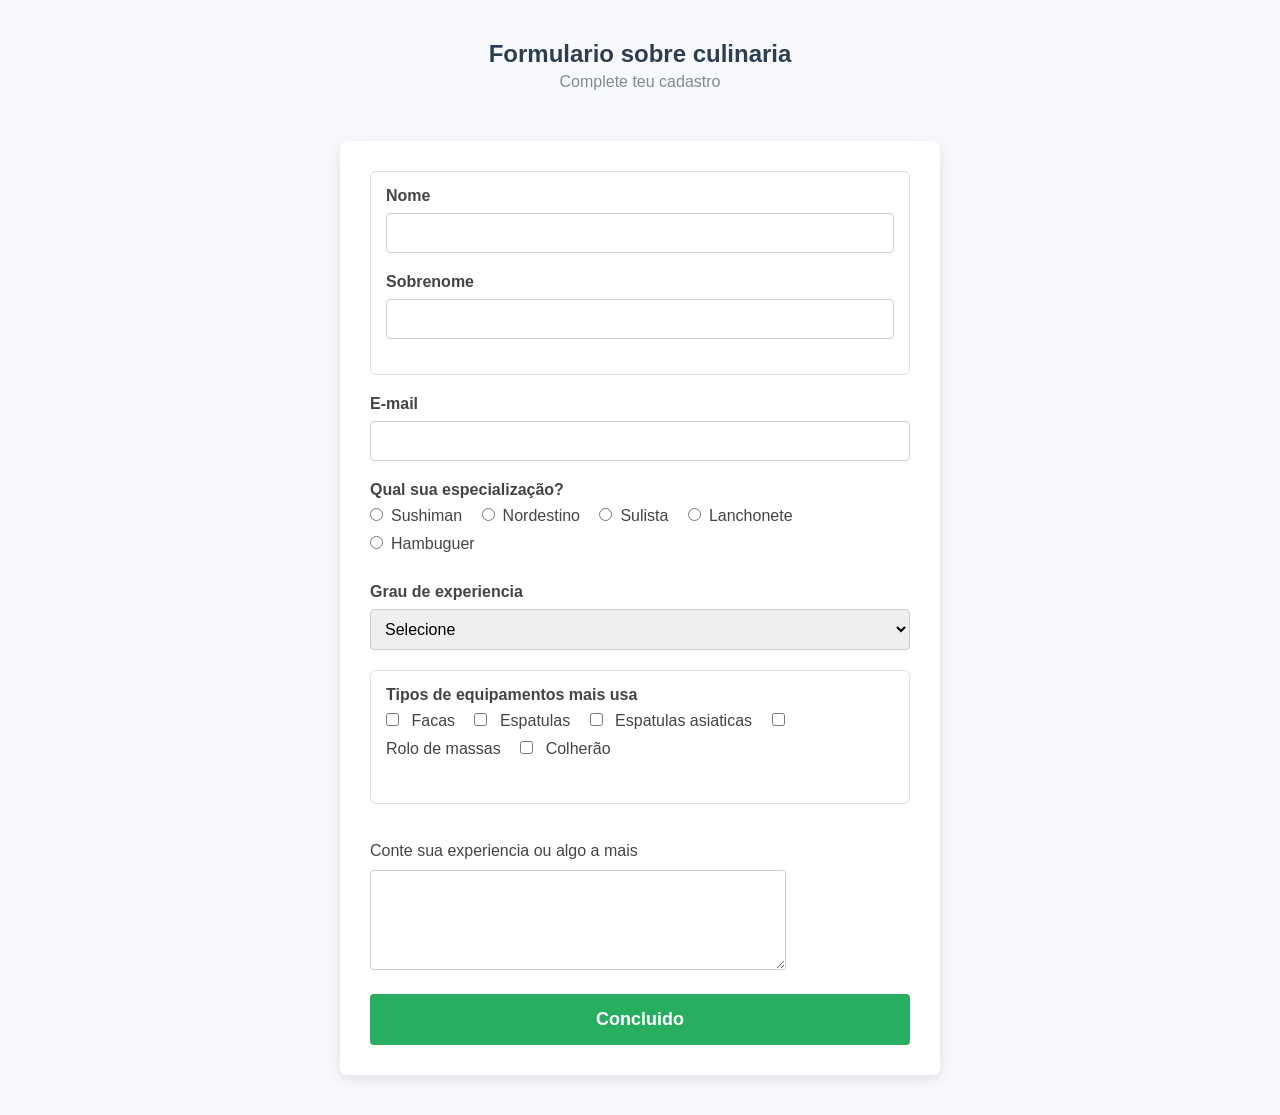
<file: Formulario/forms.html>
<!DOCTYPE html>
<html lang="pt-br">
<head>
    <meta charset="UTF-8">
    <meta name="viewport" content="width=device-width, initial-scale=1.0">
    <link rel="stylesheet" href="styles.css">
    <title>Cadastro</title>
</head>
<body>
    

    <div>
        <h1>
            <p>Formulario sobre culinaria</p>
            <p>Complete teu cadastro</p>
        </h1>
    </div>

    <form>
        <fieldset>
        <div>    
            <label>Nome</label>
            <input type="text" name="Nome" id="Nome">
        </div>
   

        <div>
            <label>Sobrenome</label>
            <input type="text" name="Sobrenome" id="Sobrenome">
        </div>
        </fieldset>

        <div>
            <label>E-mail</label>
            <input type="email" name="E-mail" id="E-mail">
        </div>
        <div>
            <label>Qual sua especialização?</label>
            <label>
                <input type="radio" name="especialização" value="Sushiman">Sushiman
            </label>
            <label>
                <input type="radio" name="especialização" value="Nordestino">Nordestino
            </label>
            <label>
                <input type="radio" name="especialização" value="Sulista">Sulista
            </label>
            <label>
                <input type="radio" name="especialização" value="Lanchonete">Lanchonete
            </label>
            <label>
                <input type="radio" name="especialização" value="Hambuguer">Hambuguer
            </label> 
        </div>    
        <div>
            <label>Grau de experiencia</label>
            <select id="Grau de experiencia">
                <option selected desabled value="" >Selecione</option>
                <option>Aspirante</option>
                <option>iniciante</option>
                <option>Intermediario</option>
                <option>Avançado</option>
                <option>Profissional</option>
            </select>
        </div>
        <fieldset>
            <div>
                <label>Tipos de equipamentos mais usa</label>
                <input type="checkbox" id="e1" value="Facas">
                    <label for="e1">Facas</label>
                <input type="checkbox" id="e2" value="Espatulas">
                    <label for="e2">Espatulas</label>
                <input type="checkbox" id="e3" value="Espatulas asiaticas">
                    <label for="e3">Espatulas asiaticas</label>
                <input type="checkbox" id="e4" value="Rolo de massas">
                    <label for="e4">Rolo de massas</label>
                <input type="checkbox" id="e5" value="Colherão">
                    <label for="e5">Colherão</label>
            
            
            
            </div>
        </fieldset>
        
        <div>
            <br>
            <label>Conte sua experiencia ou algo a mais</label>
            <textarea row="6" style="width: 26em;" id="experiencia" name="experiencia"></textarea>
        </div>
        <button type="submit">Concluido</button>
    </form>

</body>
</html>
</file>
<file: Formulario/styles.css>
/* 1. Configurações Globais */
* {
    margin: 0;
    padding: 0;
    box-sizing: border-box;
    font-family: 'Segoe UI', Arial, sans-serif;
}

body {
    background-color: #f7f9fc;
    color: #333;
    padding: 40px 20px;
    display: flex;
    flex-direction: column;
    align-items: center;
}

/* 2. Cabeçalho */
h1 {
    text-align: center;
    margin-bottom: 30px;
}

h1 p:first-child {
    font-size: 24px;
    color: #2c3e50;
    margin-bottom: 5px;
}

h1 p:last-child {
    font-size: 16px;
    color: #7f8c8d;
    font-weight: normal;
}

/* 3. Estrutura do Formulário */
form {
    background: #ffffff;
    max-width: 600px;
    width: 100%;
    padding: 30px;
    border-radius: 8px;
    box-shadow: 0 4px 15px rgba(0, 0, 0, 0.1);
}

fieldset {
    border: 1px solid #e0e0e0;
    border-radius: 6px;
    padding: 15px;
    margin-bottom: 20px;
}

/* 4. Campos de Texto e Seleção */
div {
    margin-bottom: 20px;
}

label {
    display: block;
    margin-bottom: 8px;
    font-weight: 600;
    color: #444;
}

input[type="text"],
input[type="email"],
select,
textarea {
    width: 100%;
    padding: 10px;
    border: 1px solid #ccc;
    border-radius: 4px;
    font-size: 16px;
    outline-color: #3498db;
}

/* 5. Radio Buttons e Checkboxes */
input[type="radio"],
input[type="checkbox"] {
    margin-right: 8px;
    cursor: pointer;
}

/* Estilo para labels que ficam ao lado dos inputs (inline) */
div label:not(:first-child) {
    display: inline-block;
    font-weight: normal;
    margin-right: 15px;
    margin-bottom: 10px;
    cursor: pointer;
}

/* 6. Botão de Envio */
button {
    width: 100%;
    padding: 15px;
    background-color: #27ae60;
    color: white;
    border: none;
    border-radius: 4px;
    font-size: 18px;
    font-weight: bold;
    cursor: pointer;
    transition: background 0.3s ease;
}

button:hover {
    background-color: #219150;
}

/* 7. Ajustes Específicos */
textarea {
    resize: vertical;
    min-height: 100px;
}
</file>
